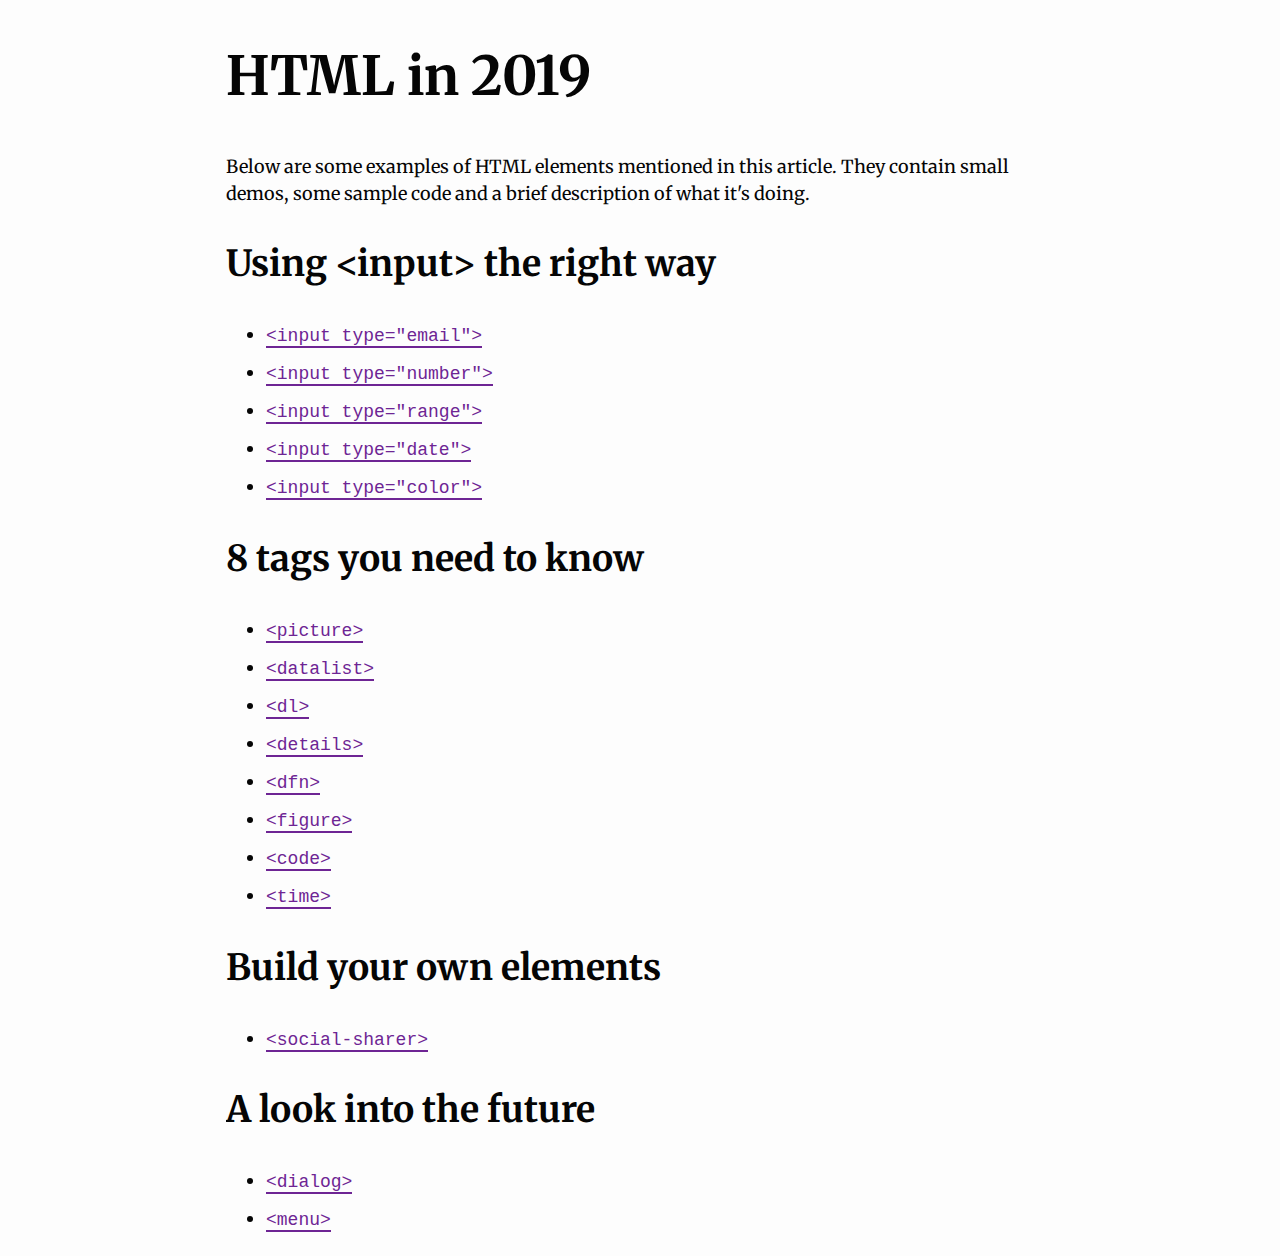
<file: index.html>
<!DOCTYPE html>
<html lang="en">
  <head>
    <meta charset="UTF-8" />
    <meta name="viewport" content="width=device-width, initial-scale=1.0" />
    <meta http-equiv="X-UA-Compatible" content="ie=edge" />
    <link rel="stylesheet" type="text/css" href="assets/normalize.css" />
    <link rel="stylesheet" type="text/css" href="assets/global.css" />
    <title>HTML in 2019</title>
  </head>
  <body>
    <main class="container">
      <h1>HTML in 2019</h1>
      <section>
        <p>
          Below are some examples of HTML elements mentioned in this article.
          They contain small demos, some sample code and a brief description of
          what it's doing.
        </p>
      </section>
      <section>
        <h2>Using &lt;input&gt; the right way</h2>
        <ul>
          <li>
            <a href="input/email/index.html">
              <code>&lt;input type="email"&gt;</code>
            </a>
          </li>
          <li>
            <a href="input/number/index.html">
              <code>&lt;input type="number"&gt;</code>
            </a>
          </li>
          <li>
            <a href="input/range/index.html">
              <code>&lt;input type="range"&gt;</code>
            </a>
          </li>
          <li>
            <a href="input/date/index.html">
              <code>&lt;input type="date"&gt;</code>
            </a>
          </li>
          <li>
            <a href="input/color/index.html">
              <code>&lt;input type="color"&gt;</code>
            </a>
          </li>
        </ul>
      </section>
      <section>
        <h2>8 tags you need to know</h2>
        <ul>
          <li>
            <a href="picture/index.html"><code>&lt;picture&gt;</code></a>
          </li>
          <li>
            <a href="datalist/index.html"><code>&lt;datalist&gt;</code></a>
          </li>
          <li>
            <a href="dl/index.html"><code>&lt;dl&gt;</code></a>
          </li>
          <li>
            <a href="details/index.html"><code>&lt;details&gt;</code></a>
          </li>
          <li>
            <a href="dfn/index.html"><code>&lt;dfn&gt;</code></a>
          </li>
          <li>
            <a href="figure/index.html"><code>&lt;figure&gt;</code></a>
          </li>
          <li>
            <a href="code/index.html"><code>&lt;code&gt;</code></a>
          </li>
          <li>
            <a href="time/index.html"><code>&lt;time&gt;</code></a>
          </li>
        </ul>
      </section>
      <section>
        <h2>Build your own elements</h2>
        <ul>
          <li>
            <a href="social-sharer/index.html"
              ><code>&lt;social-sharer&gt;</code></a
            >
          </li>
        </ul>
      </section>
      <section>
        <h2>A look into the future</h2>
        <ul>
          <li>
            <a href="dialog/index.html"><code>&lt;dialog&gt;</code></a>
          </li>
          <li>
            <a href="menu/index.html"><code>&lt;menu&gt;</code></a>
          </li>
        </ul>
      </section>
    </main>
  </body>
</html>
</file>
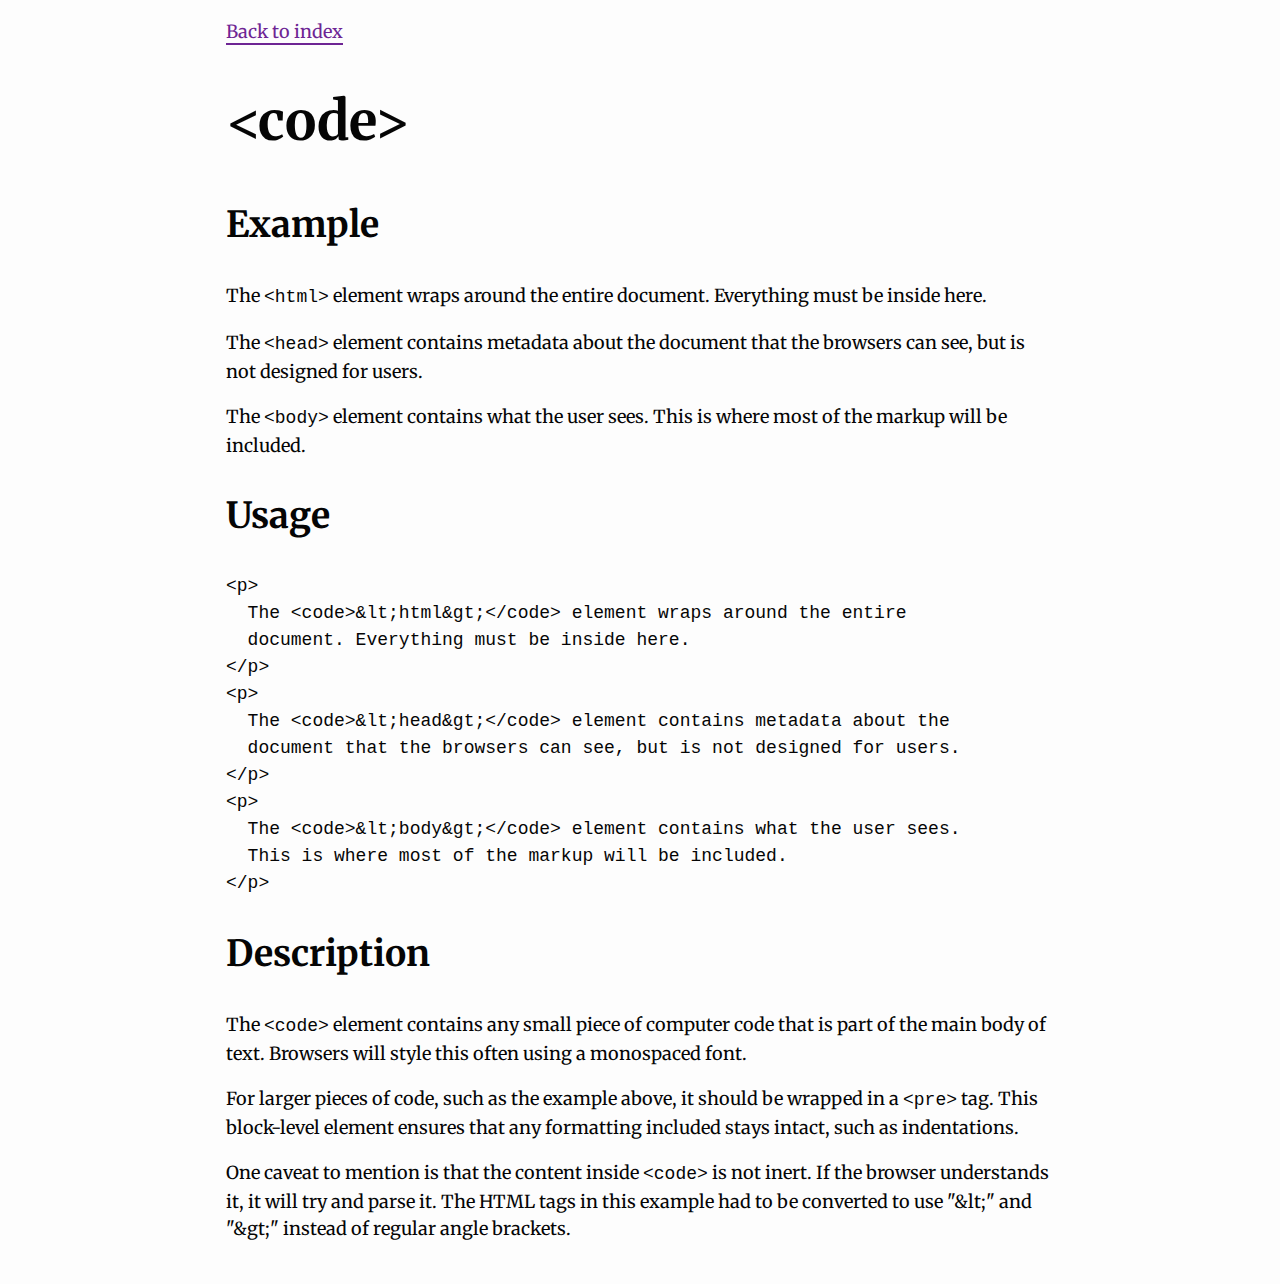
<file: code/index.html>
<!DOCTYPE html>
<html lang="en">
  <head>
    <meta charset="UTF-8" />
    <meta name="viewport" content="width=device-width, initial-scale=1.0" />
    <meta http-equiv="X-UA-Compatible" content="ie=edge" />
    <link rel="stylesheet" type="text/css" href="../assets/normalize.css" />
    <link rel="stylesheet" type="text/css" href="../assets/global.css" />
    <title>&lt;code&gt; - HTML in 2019</title>
  </head>
  <body>
    <nav>
      <div class="container">
        <a href="../index.html">Back to index</a>
      </div>
    </nav>
    <main class="container">
      <header>
        <h1>&lt;code&gt;</h1>
      </header>
      <section>
        <h2>Example</h2>
        <p>
          The <code>&lt;html&gt;</code> element wraps around the entire
          document. Everything must be inside here.
        </p>
        <p>
          The <code>&lt;head&gt;</code> element contains metadata about the
          document that the browsers can see, but is not designed for users.
        </p>
        <p>
          The <code>&lt;body&gt;</code> element contains what the user sees.
          This is where most of the markup will be included.
        </p>
      </section>
      <section>
        <h2>Usage</h2>
        <pre><code>&lt;p&gt;
  The &lt;code&gt;&amp;lt;html&amp;gt;&lt;/code&gt; element wraps around the entire
  document. Everything must be inside here.
&lt;/p&gt;
&lt;p&gt;
  The &lt;code&gt;&amp;lt;head&amp;gt;&lt;/code&gt; element contains metadata about the
  document that the browsers can see, but is not designed for users.
&lt;/p&gt;
&lt;p&gt;
  The &lt;code&gt;&amp;lt;body&amp;gt;&lt;/code&gt; element contains what the user sees.
  This is where most of the markup will be included.
&lt;/p&gt;</code></pre>
      </section>
      <section>
        <h2>Description</h2>
        <p>
          The <code>&lt;code&gt;</code> element contains any small piece of
          computer code that is part of the main body of text. Browsers will
          style this often using a monospaced font.
        </p>

        <p>
          For larger pieces of code, such as the example above, it should be
          wrapped in a <code>&lt;pre&gt;</code> tag. This block-level element
          ensures that any formatting included stays intact, such as
          indentations.
        </p>

        <p>
          One caveat to mention is that the content inside
          <code>&lt;code&gt;</code> is not inert. If the browser understands it,
          it will try and parse it. The HTML tags in this example had to be
          converted to use "&amp;lt;" and "&amp;gt;" instead of regular angle
          brackets.
        </p>
      </section>
    </main>
  </body>
</html>
</file>
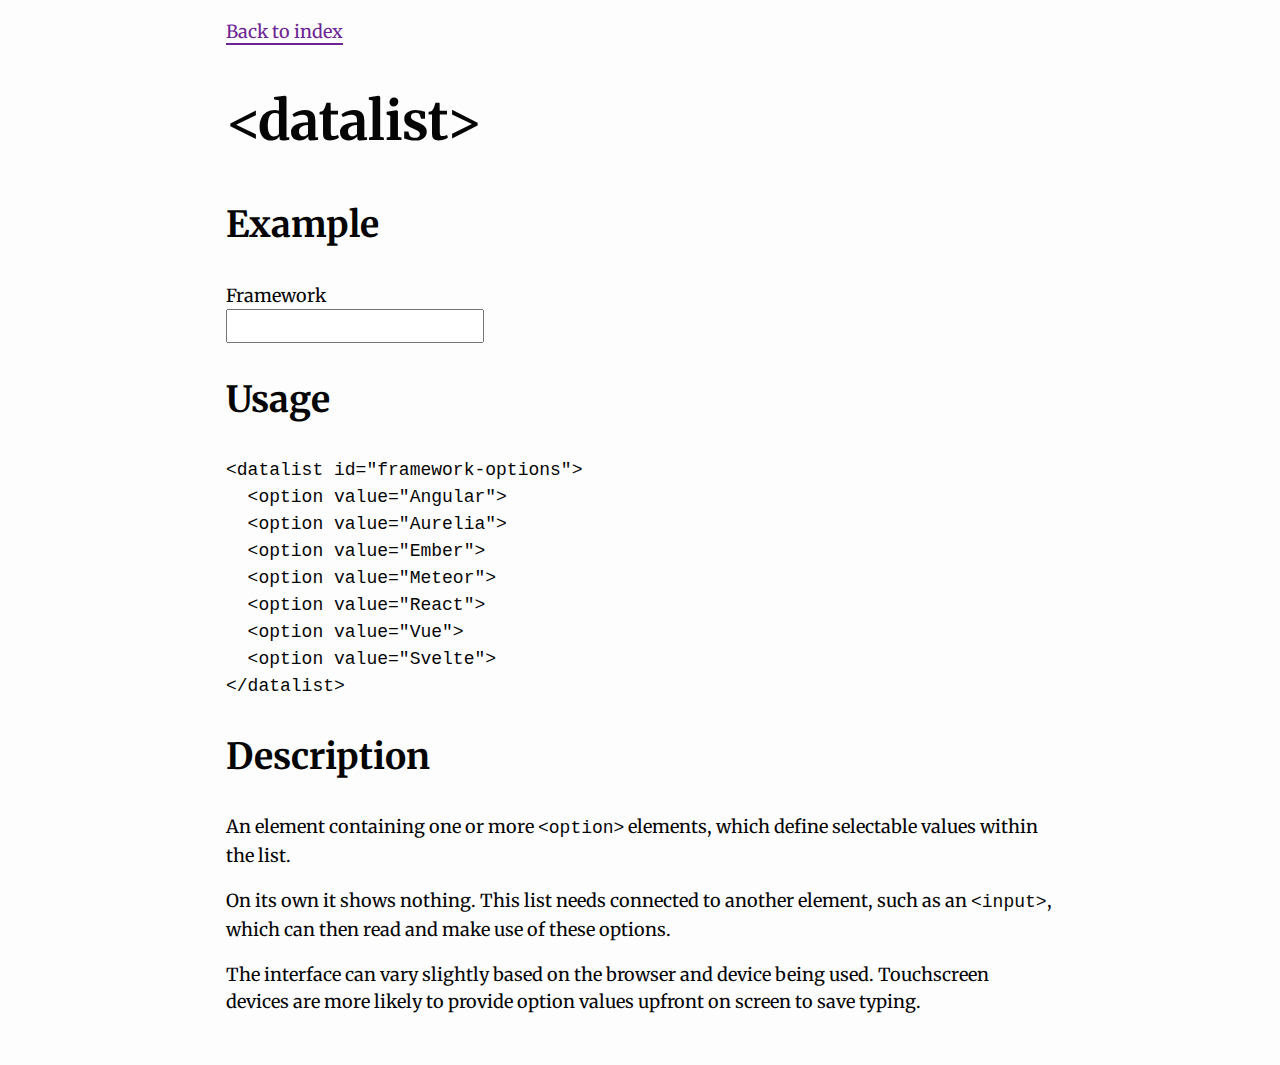
<file: datalist/index.html>
<!DOCTYPE html>
<html lang="en">
  <head>
    <meta charset="UTF-8" />
    <meta name="viewport" content="width=device-width, initial-scale=1.0" />
    <meta http-equiv="X-UA-Compatible" content="ie=edge" />
    <link rel="stylesheet" type="text/css" href="../assets/normalize.css" />
    <link rel="stylesheet" type="text/css" href="../assets/global.css" />
    <title>&lt;datalist&gt; - HTML in 2019</title>
  </head>
  <body>
    <nav>
      <div class="container">
        <a href="../index.html">Back to index</a>
      </div>
    </nav>
    <main class="container">
      <header>
        <h1>&lt;datalist&gt;</h1>
      </header>
      <section>
        <h2>Example</h2>
        <label for="framework">Framework</label>
        <input type="text" id="framework" list="framework-options" />

        <datalist id="framework-options">
          <option value="Angular"> </option>
          <option value="Aurelia"> </option>
          <option value="Ember"> </option>
          <option value="Meteor"> </option>
          <option value="React"> </option>
          <option value="Vue"> </option>
          <option value="Svelte"> </option>
        </datalist>
      </section>
      <section>
        <h2>Usage</h2>
        <pre><code>&lt;datalist id=&quot;framework-options&quot;&gt;
  &lt;option value=&quot;Angular&quot;&gt;
  &lt;option value=&quot;Aurelia&quot;&gt;
  &lt;option value=&quot;Ember&quot;&gt;
  &lt;option value=&quot;Meteor&quot;&gt;
  &lt;option value=&quot;React&quot;&gt;
  &lt;option value=&quot;Vue&quot;&gt;
  &lt;option value=&quot;Svelte&quot;&gt;
&lt;/datalist&gt;</code></pre>
      </section>
      <section>
        <h2>Description</h2>
        <p>
          An element containing one or more
          <code>&lt;option&gt;</code> elements, which define selectable values
          within the list.
        </p>

        <p>
          On its own it shows nothing. This list needs connected to another
          element, such as an <code>&lt;input&gt;</code>, which can then read
          and make use of these options.
        </p>

        <p>
          The interface can vary slightly based on the browser and device being
          used. Touchscreen devices are more likely to provide option values
          upfront on screen to save typing.
        </p>
      </section>
    </main>
  </body>
</html>
</file>
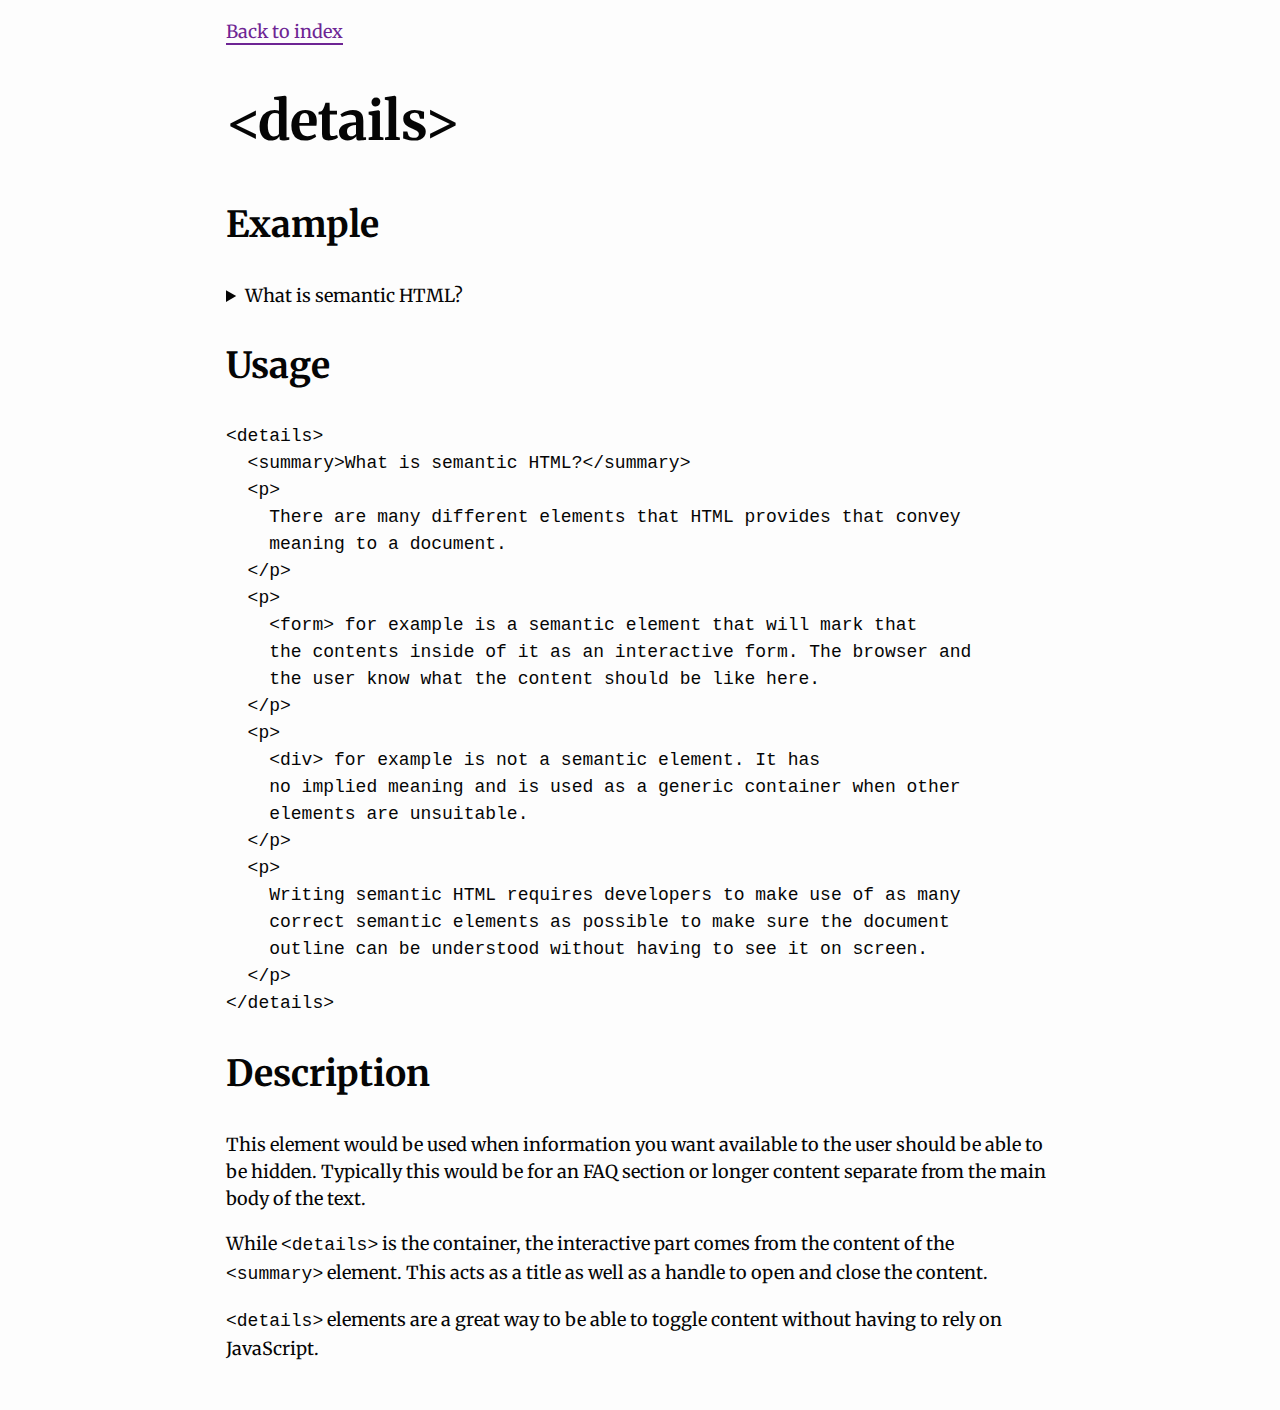
<file: details/index.html>
<!DOCTYPE html>
<html lang="en">
  <head>
    <meta charset="UTF-8" />
    <meta name="viewport" content="width=device-width, initial-scale=1.0" />
    <meta http-equiv="X-UA-Compatible" content="ie=edge" />
    <link rel="stylesheet" type="text/css" href="../assets/normalize.css" />
    <link rel="stylesheet" type="text/css" href="../assets/global.css" />
    <title>&lt;details&gt; - HTML in 2019</title>
  </head>
  <body>
    <nav>
      <div class="container">
        <a href="../index.html">Back to index</a>
      </div>
    </nav>
    <main class="container">
      <header>
        <h1>&lt;details&gt;</h1>
      </header>
      <section>
        <h2>Example</h2>
        <details>
          <summary>What is semantic HTML?</summary>
          <p>
            There are many different elements that HTML provides that convey
            meaning to a document.
          </p>
          <p>
            &lt;form&gt; for example is a semantic element that will mark that
            the contents inside of it as an interactive form. The browser and
            the user know what the content should be like here.
          </p>
          <p>
            &lt;div&gt; for example is <em>not</em> a semantic element. It has
            no implied meaning and is used as a generic container when other
            elements are unsuitable.
          </p>
          <p>
            Writing semantic HTML requires developers to make use of as many
            correct semantic elements as possible to make sure the document
            outline can be understood without having to see it on screen.
          </p>
        </details>
      </section>
      <section>
        <h2>Usage</h2>
        <pre><code>&lt;details&gt;
  &lt;summary&gt;What is semantic HTML?&lt;/summary&gt;
  &lt;p&gt;
    There are many different elements that HTML provides that convey
    meaning to a document.
  &lt;/p&gt;
  &lt;p&gt;
    &lt;form&gt; for example is a semantic element that will mark that
    the contents inside of it as an interactive form. The browser and
    the user know what the content should be like here.
  &lt;/p&gt;
  &lt;p&gt;
    &lt;div&gt; for example is not a semantic element. It has
    no implied meaning and is used as a generic container when other
    elements are unsuitable.
  &lt;/p&gt;
  &lt;p&gt;
    Writing semantic HTML requires developers to make use of as many
    correct semantic elements as possible to make sure the document
    outline can be understood without having to see it on screen.
  &lt;/p&gt;
&lt;/details&gt;</code></pre>
      </section>
      <section>
        <h2>Description</h2>
        <p>
          This element would be used when information you want available to the
          user should be able to be hidden. Typically this would be for an FAQ
          section or longer content separate from the main body of the text.
        </p>

        <p>
          While <code>&lt;details&gt;</code> is the container, the interactive
          part comes from the content of the
          <code>&lt;summary&gt;</code> element. This acts as a title as well as
          a handle to open and close the content.
        </p>

        <p>
          <code>&lt;details&gt;</code> elements are a great way to be able to
          toggle content without having to rely on JavaScript.
        </p>
      </section>
    </main>
  </body>
</html>
</file>
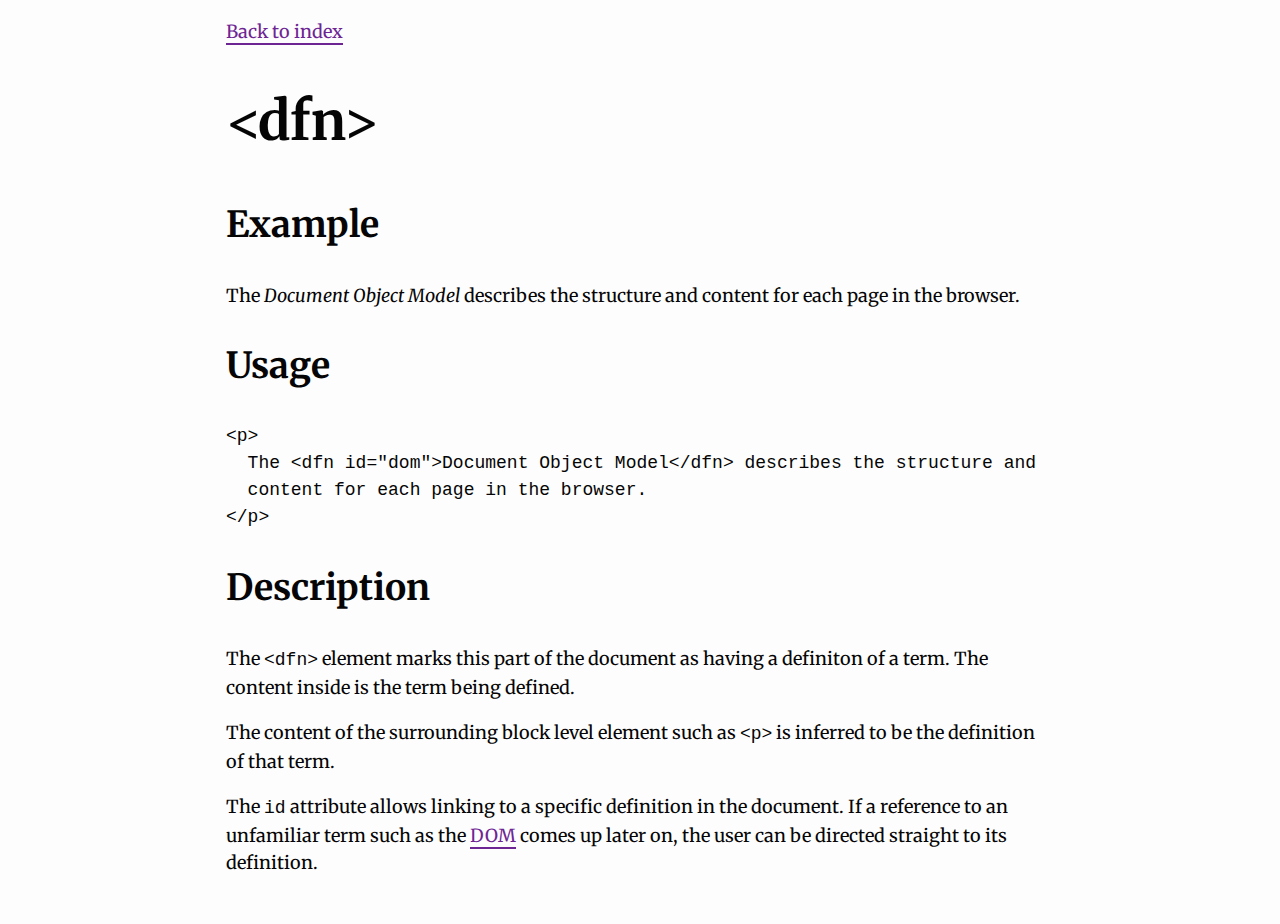
<file: dfn/index.html>
<!DOCTYPE html>
<html lang="en">
  <head>
    <meta charset="UTF-8" />
    <meta name="viewport" content="width=device-width, initial-scale=1.0" />
    <meta http-equiv="X-UA-Compatible" content="ie=edge" />
    <link rel="stylesheet" type="text/css" href="../assets/normalize.css" />
    <link rel="stylesheet" type="text/css" href="../assets/global.css" />
    <title>&lt;dfn&gt; - HTML in 2019</title>
  </head>
  <body>
    <nav>
      <div class="container">
        <a href="../index.html">Back to index</a>
      </div>
    </nav>
    <main class="container">
      <header>
        <h1>&lt;dfn&gt;</h1>
      </header>
      <section>
        <h2>Example</h2>
        <p>
          The <dfn id="dom">Document Object Model</dfn> describes the structure
          and content for each page in the browser.
        </p>
      </section>

      <section>
        <h2>Usage</h2>
        <pre><code>&lt;p&gt;
  The &lt;dfn id="dom"&gt;Document Object Model&lt;/dfn&gt; describes the structure and
  content for each page in the browser.
&lt;/p&gt;</code></pre>
      </section>
      <section>
        <h2>Description</h2>
        <p>
          The <code>&lt;dfn&gt;</code> element marks this part of the document
          as having a definiton of a term. The content inside is the term being
          defined.
        </p>

        <p>
          The content of the surrounding block level element such as
          <code>&lt;p&gt;</code> is inferred to be the definition of that term.
        </p>

        <p>
          The <code>id</code> attribute allows linking to a specific definition
          in the document. If a reference to an unfamiliar term such as the
          <a href="#dom">DOM</a> comes up later on, the user can be directed
          straight to its definition.
        </p>
      </section>
    </main>
  </body>
</html>
</file>
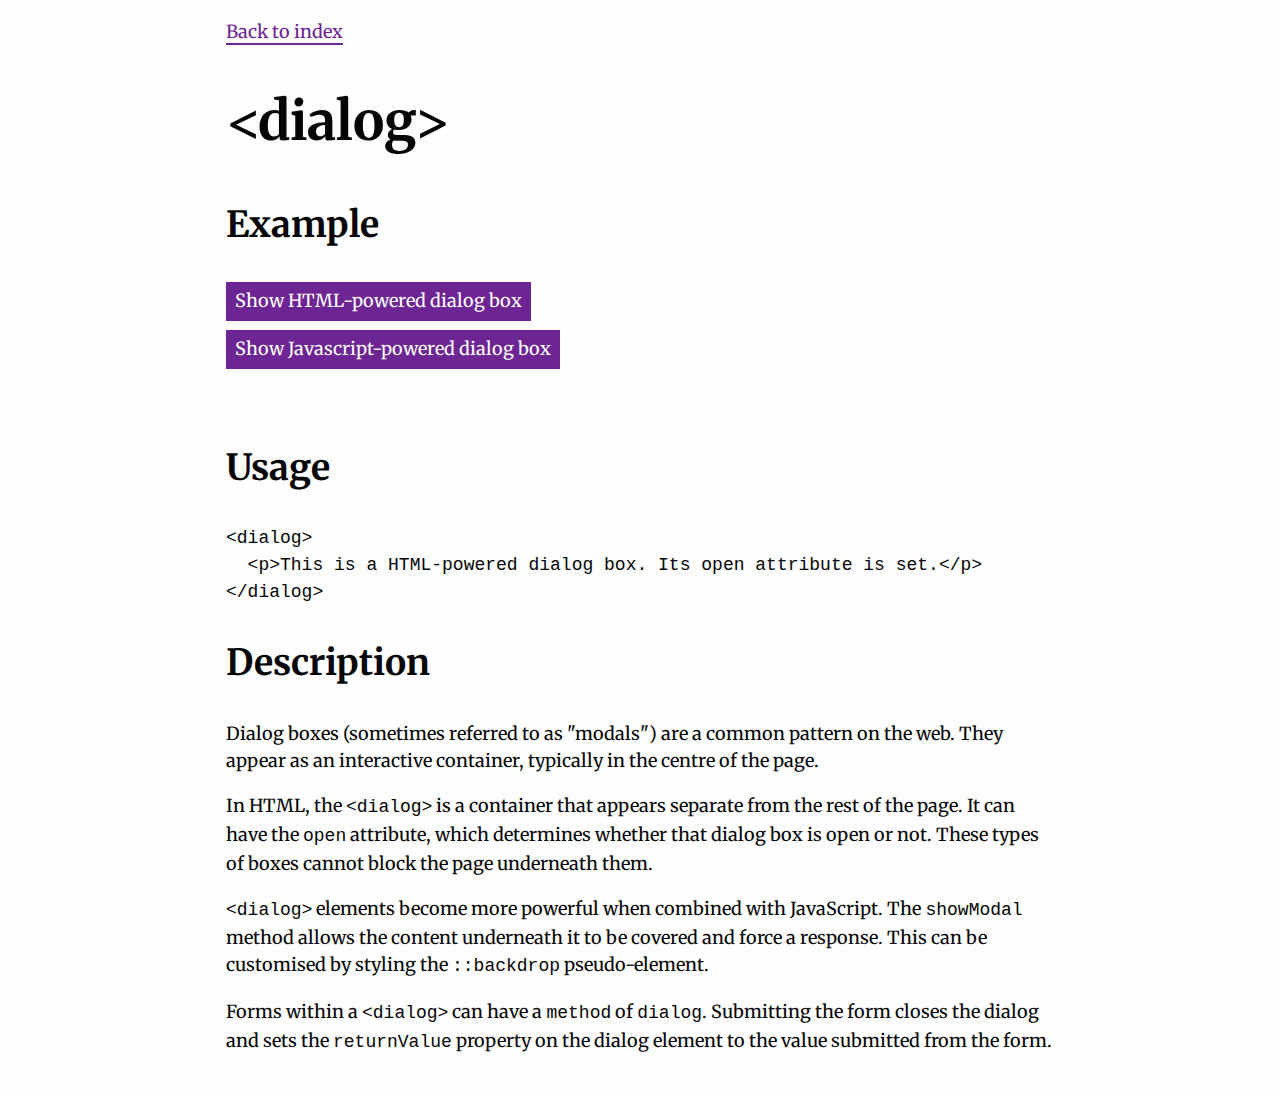
<file: dialog/index.html>
<!DOCTYPE html>
<html lang="en">
  <head>
    <meta charset="UTF-8" />
    <meta name="viewport" content="width=device-width, initial-scale=1.0" />
    <meta http-equiv="X-UA-Compatible" content="ie=edge" />
    <link rel="stylesheet" type="text/css" href="../assets/normalize.css" />
    <link rel="stylesheet" type="text/css" href="../assets/global.css" />
    <link rel="stylesheet" type="text/css" href="style.css" />
    <script defer src="dialog.js"></script>
    <title>&lt;dialog&gt; - HTML in 2019</title>
  </head>
  <body>
    <nav>
      <div class="container">
        <a href="../index.html">Back to index</a>
      </div>
    </nav>
    <main class="container">
      <header>
        <h1>&lt;dialog&gt;</h1>
      </header>
      <section>
        <h2>Example</h2>
        <dialog id="html-powered">
          <p>
            This is a HTML-powered dialog box. Its <code>open</code> attribute
            is set.
          </p>
        </dialog>

        <dialog id="js-powered">
          <form method="dialog">
            Do you accept the terms and conditions?
            <div class="options">
              <input type="submit" value="Yes" />
              <input type="submit" value="No" />
            </div>
          </form>
        </dialog>

        <button class="show-dialog html">Show HTML-powered dialog box</button>
        <button class="show-dialog js">
          Show Javascript-powered dialog box
        </button>

        <span id="dialog-output"></span>
      </section>
      <section>
        <h2>Usage</h2>
        <pre><code>&lt;dialog&gt;
  &lt;p&gt;This is a HTML-powered dialog box. Its open attribute is set.&lt;/p&gt;
&lt;/dialog&gt;</code></pre>
      </section>
      <section>
        <h2>Description</h2>
        <p>
          Dialog boxes (sometimes referred to as "modals") are a common pattern
          on the web. They appear as an interactive container, typically in the
          centre of the page.
        </p>

        <p>
          In HTML, the <code>&lt;dialog&gt;</code> is a container that appears
          separate from the rest of the page. It can have the
          <code>open</code> attribute, which determines whether that dialog box
          is open or not. These types of boxes cannot block the page underneath
          them.
        </p>

        <p>
          <code>&lt;dialog&gt;</code> elements become more powerful when
          combined with JavaScript. The <code>showModal</code> method allows the
          content underneath it to be covered and force a response. This can be
          customised by styling the <code>::backdrop</code> pseudo-element.
        </p>

        <p>
          Forms within a <code>&lt;dialog&gt;</code> can have a
          <code>method</code> of <code>dialog</code>. Submitting the form closes
          the dialog and sets the <code>returnValue</code> property on the
          dialog element to the value submitted from the form.
        </p>
      </section>
    </main>
  </body>
</html>
</file>
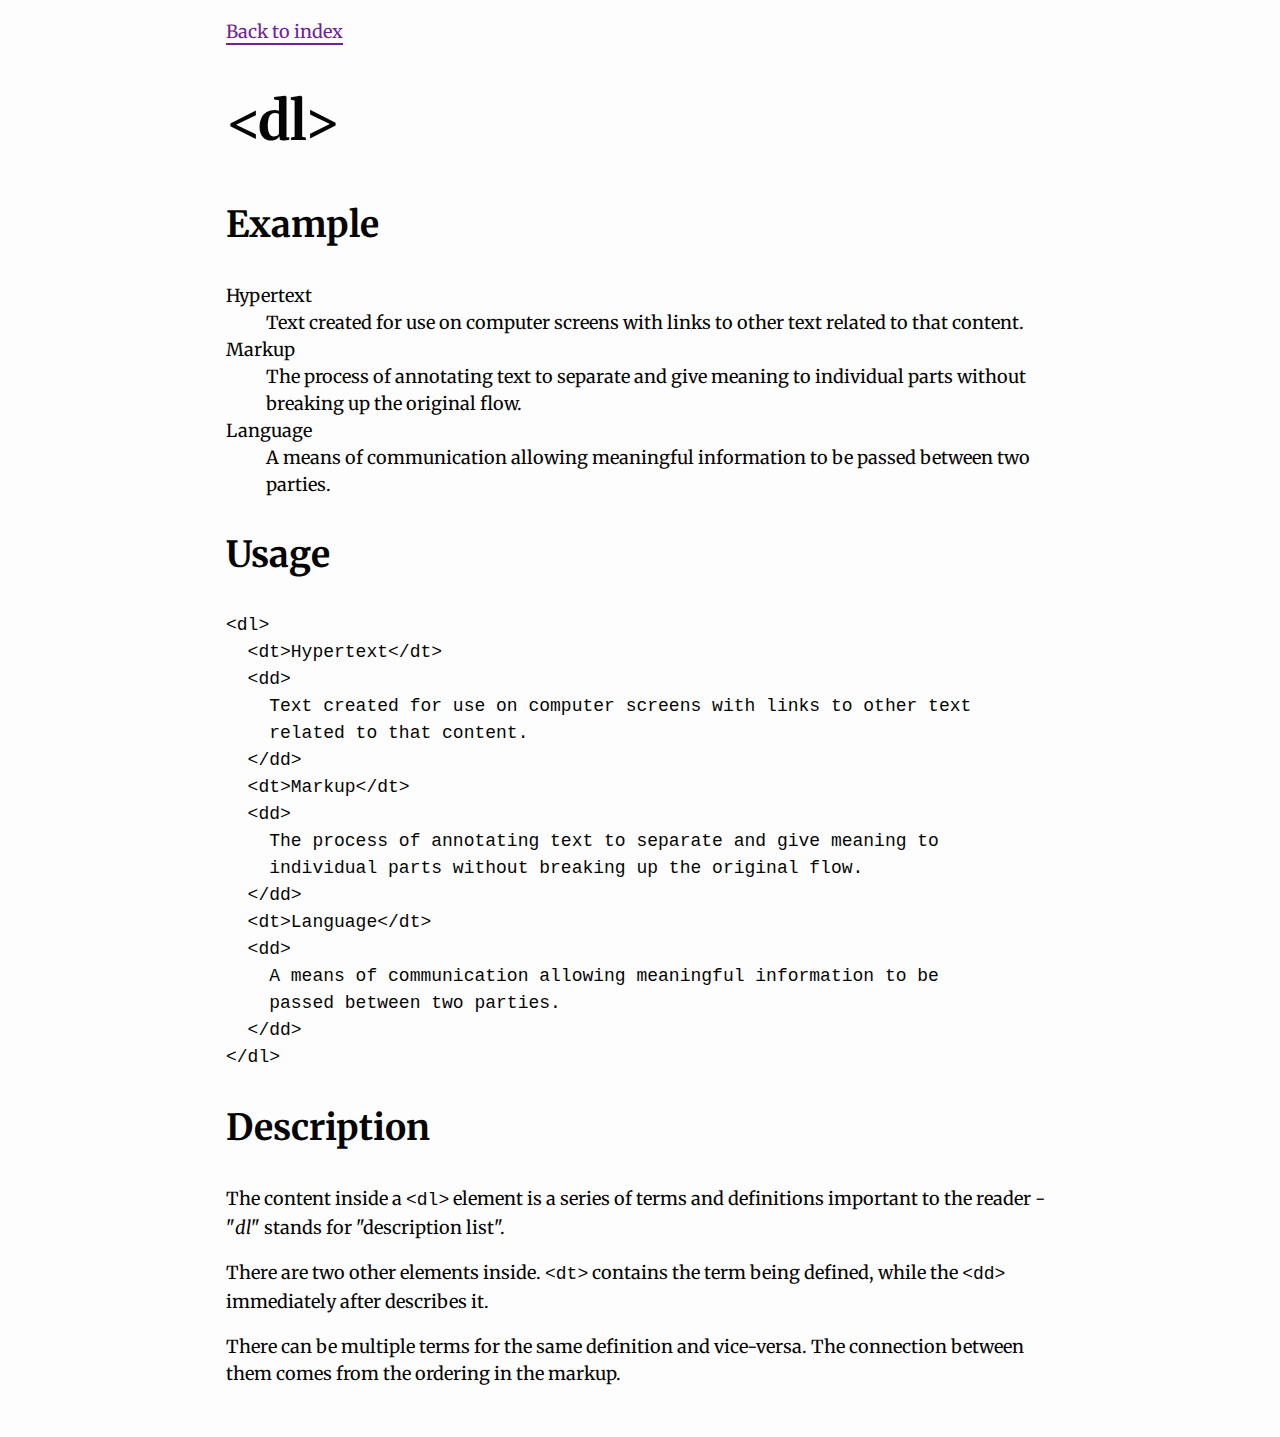
<file: dl/index.html>
<!DOCTYPE html>
<html lang="en">
  <head>
    <meta charset="UTF-8" />
    <meta name="viewport" content="width=device-width, initial-scale=1.0" />
    <meta http-equiv="X-UA-Compatible" content="ie=edge" />
    <link rel="stylesheet" type="text/css" href="../assets/normalize.css" />
    <link rel="stylesheet" type="text/css" href="../assets/global.css" />
    <title>&lt;dl&gt; - HTML in 2019</title>
  </head>
  <body>
    <nav>
      <div class="container">
        <a href="../index.html">Back to index</a>
      </div>
    </nav>
    <main class="container">
      <header>
        <h1>&lt;dl&gt;</h1>
      </header>
      <section>
        <h2>Example</h2>
        <dl>
          <dt>Hypertext</dt>
          <dd>
            Text created for use on computer screens with links to other text
            related to that content.
          </dd>
          <dt>Markup</dt>
          <dd>
            The process of annotating text to separate and give meaning to
            individual parts without breaking up the original flow.
          </dd>
          <dt>Language</dt>
          <dd>
            A means of communication allowing meaningful information to be
            passed between two parties.
          </dd>
        </dl>
      </section>
      <section>
        <h2>Usage</h2>
        <pre><code>&lt;dl&gt;
  &lt;dt&gt;Hypertext&lt;/dt&gt;
  &lt;dd&gt;
    Text created for use on computer screens with links to other text
    related to that content.
  &lt;/dd&gt;
  &lt;dt&gt;Markup&lt;/dt&gt;
  &lt;dd&gt;
    The process of annotating text to separate and give meaning to
    individual parts without breaking up the original flow.
  &lt;/dd&gt;
  &lt;dt&gt;Language&lt;/dt&gt;
  &lt;dd&gt;
    A means of communication allowing meaningful information to be
    passed between two parties.
  &lt;/dd&gt;
&lt;/dl&gt;</code></pre>
      </section>
      <section>
        <h2>Description</h2>
        <p>
          The content inside a <code>&lt;dl&gt;</code> element is a series of
          terms and definitions important to the reader - "<dfn>dl</dfn>" stands
          for "description list".
        </p>

        <p>
          There are two other elements inside. <code>&lt;dt&gt;</code> contains
          the term being defined, while the <code>&lt;dd&gt;</code> immediately
          after describes it.
        </p>

        <p>
          There can be multiple terms for the same definition and vice-versa.
          The connection between them comes from the ordering in the markup.
        </p>
      </section>
    </main>
  </body>
</html>
</file>
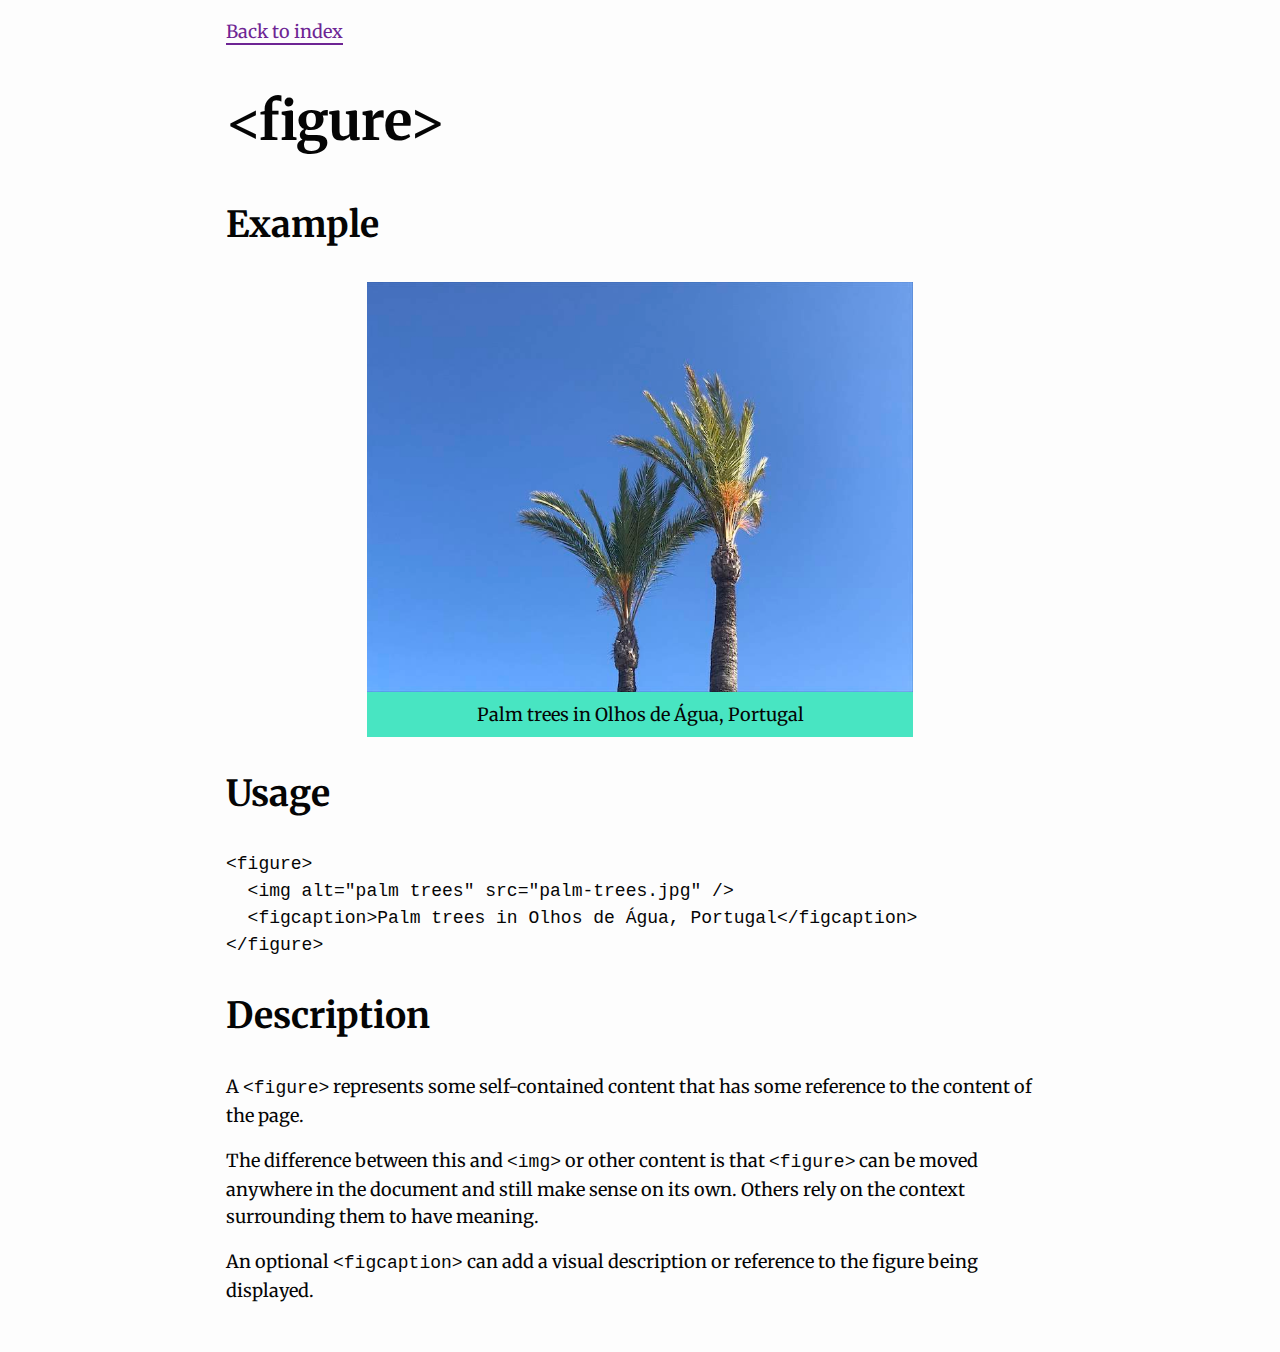
<file: figure/index.html>
<!DOCTYPE html>
<html lang="en">
  <head>
    <meta charset="UTF-8" />
    <meta name="viewport" content="width=device-width, initial-scale=1.0" />
    <meta http-equiv="X-UA-Compatible" content="ie=edge" />
    <link rel="stylesheet" type="text/css" href="../assets/normalize.css" />
    <link rel="stylesheet" type="text/css" href="../assets/global.css" />
    <link rel="stylesheet" type="text/css" href="style.css" />
    <title>&lt;figure&gt; - HTML in 2019</title>
  </head>
  <body>
    <nav>
      <div class="container">
        <a href="../index.html">Back to index</a>
      </div>
    </nav>
    <main class="container">
      <header>
        <h1>&lt;figure&gt;</h1>
      </header>
      <section>
        <h2>Example</h2>
        <figure>
          <img alt="palm trees" src="palm-trees.jpg" />
          <figcaption>Palm trees in Olhos de Água, Portugal</figcaption>
        </figure>
      </section>
      <section>
        <h2>Usage</h2>
        <pre><code>&lt;figure&gt;
  &lt;img alt=&quot;palm trees&quot; src=&quot;palm-trees.jpg&quot; /&gt;
  &lt;figcaption&gt;Palm trees in Olhos de &Aacute;gua, Portugal&lt;/figcaption&gt;
&lt;/figure&gt;</code></pre>
      </section>
      <section>
        <h2>Description</h2>
        <p>
          A <code>&lt;figure&gt;</code> represents some self-contained content
          that has some reference to the content of the page.
        </p>

        <p>
          The difference between this and <code>&lt;img&gt;</code> or other
          content is that <code>&lt;figure&gt;</code> can be moved anywhere in
          the document and still make sense on its own. Others rely on the
          context surrounding them to have meaning.
        </p>

        <p>
          An optional <code>&lt;figcaption&gt;</code> can add a visual
          description or reference to the figure being displayed.
        </p>
      </section>
    </main>
  </body>
</html>
</file>
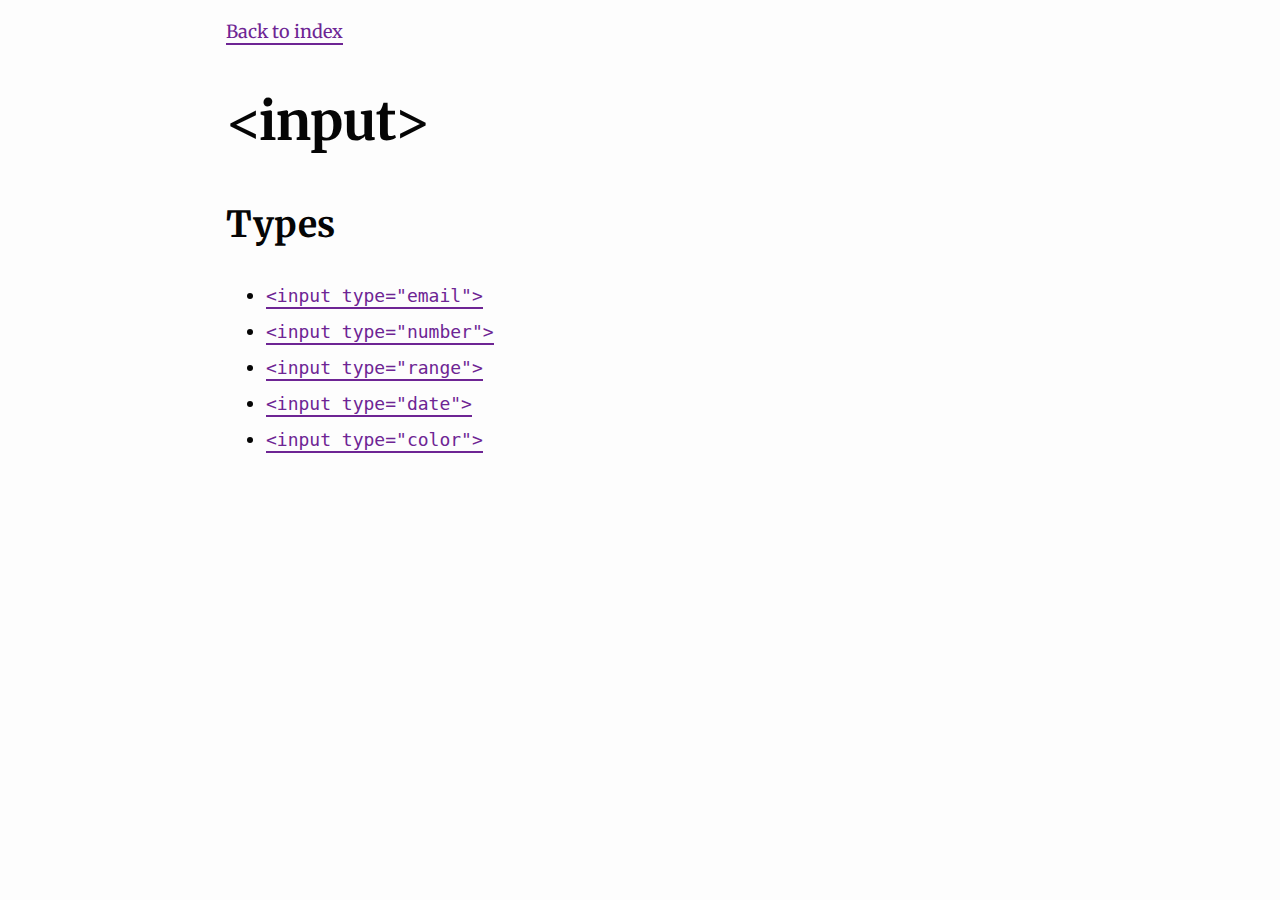
<file: input/index.html>
<!DOCTYPE html>
<html lang="en">
  <head>
    <meta charset="UTF-8" />
    <meta name="viewport" content="width=device-width, initial-scale=1.0" />
    <meta http-equiv="X-UA-Compatible" content="ie=edge" />
    <link rel="stylesheet" type="text/css" href="../assets/normalize.css" />
    <link rel="stylesheet" type="text/css" href="../assets/global.css" />
    <title>&lt;input&gt; - HTML in 2019</title>
  </head>
  <body>
    <nav>
      <div class="container">
        <a href="../index.html">Back to index</a>
      </div>
    </nav>
    <main class="container">
      <header>
        <h1>&lt;input&gt;</h1>
      </header>
      <section>
        <h2>Types</h2>
        <ul>
          <li>
            <a href="email/index.html">
              <code>&lt;input type="email"&gt;</code>
            </a>
          </li>
          <li>
            <a href="number/index.html">
              <code>&lt;input type="number"&gt;</code>
            </a>
          </li>
          <li>
            <a href="range/index.html">
              <code>&lt;input type="range"&gt;</code>
            </a>
          </li>
          <li>
            <a href="date/index.html">
              <code>&lt;input type="date"&gt;</code>
            </a>
          </li>
          <li>
            <a href="color/index.html">
              <code>&lt;input type="color"&gt;</code>
            </a>
          </li>
        </ul>
      </section>
    </main>
  </body>
</html>
</file>
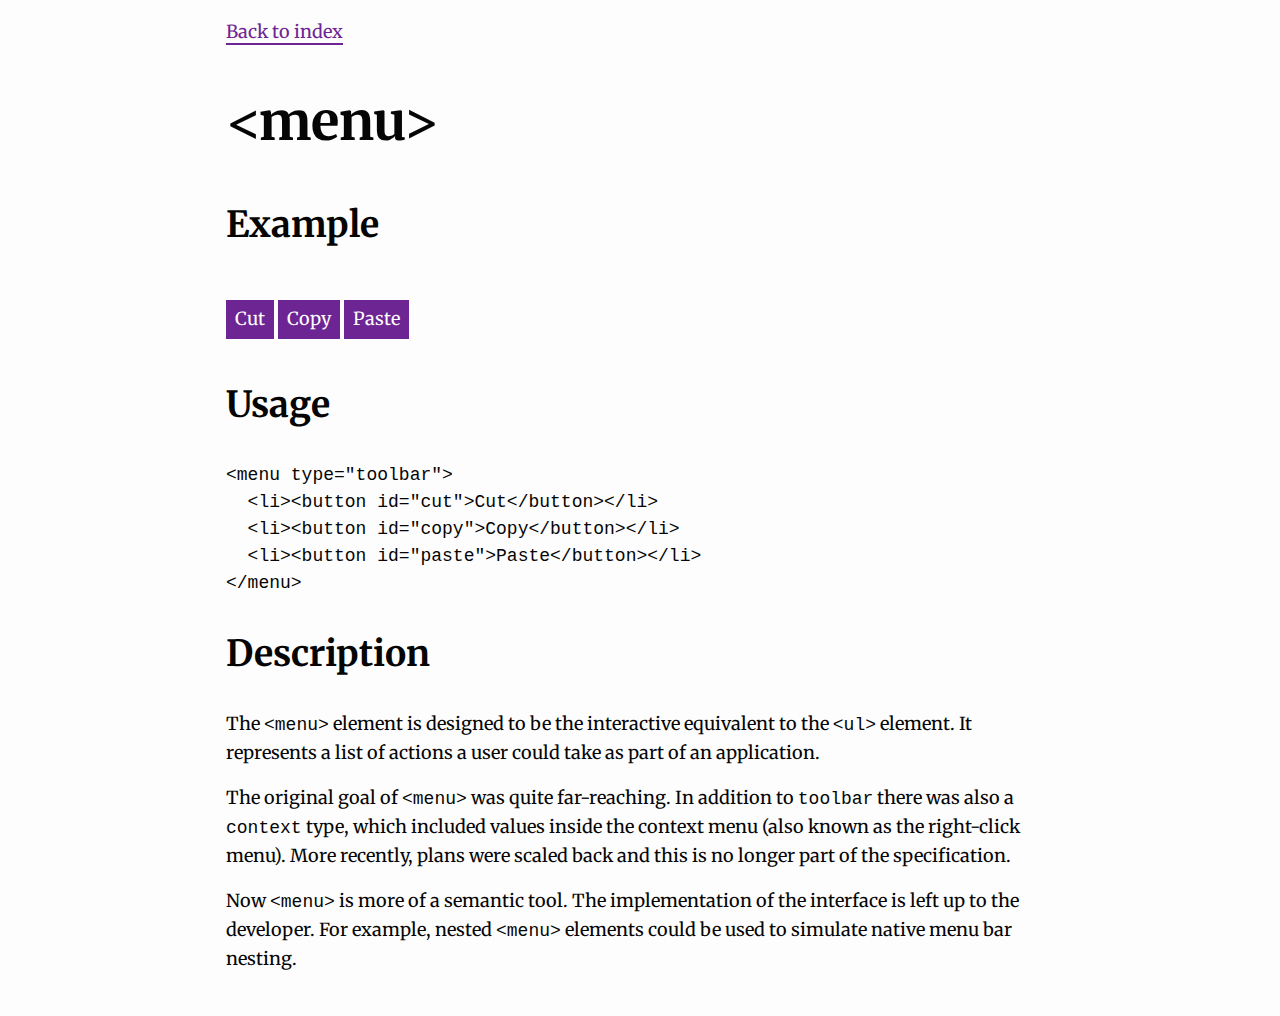
<file: menu/index.html>
<!DOCTYPE html>
<html lang="en">
  <head>
    <meta charset="UTF-8" />
    <meta name="viewport" content="width=device-width, initial-scale=1.0" />
    <meta http-equiv="X-UA-Compatible" content="ie=edge" />
    <link rel="stylesheet" type="text/css" href="../assets/normalize.css" />
    <link rel="stylesheet" type="text/css" href="../assets/global.css" />
    <link rel="stylesheet" type="text/css" href="style.css" />
    <title>&lt;menu&gt; - HTML in 2019</title>
  </head>
  <body>
    <nav>
      <div class="container">
        <a href="../index.html">Back to index</a>
      </div>
    </nav>
    <main class="container">
      <header>
        <h1>&lt;menu&gt;</h1>
      </header>
      <section>
        <h2>Example</h2>
        <menu type="toolbar">
          <li><button id="cut">Cut</button></li>
          <li><button id="copy">Copy</button></li>
          <li><button id="paste">Paste</button></li>
        </menu>
      </section>
      <section>
        <h2>Usage</h2>
        <pre><code>&lt;menu type="toolbar"&gt;
  &lt;li&gt;&lt;button id=&quot;cut&quot;&gt;Cut&lt;/button&gt;&lt;/li&gt;
  &lt;li&gt;&lt;button id=&quot;copy&quot;&gt;Copy&lt;/button&gt;&lt;/li&gt;
  &lt;li&gt;&lt;button id=&quot;paste&quot;&gt;Paste&lt;/button&gt;&lt;/li&gt;
&lt;/menu&gt;</code></pre>
      </section>
      <section>
        <h2>Description</h2>
        <p>
          The <code>&lt;menu&gt;</code> element is designed to be the
          interactive equivalent to the <code>&lt;ul&gt;</code> element. It
          represents a list of actions a user could take as part of an
          application.
        </p>

        <p>
          The original goal of <code>&lt;menu&gt;</code> was quite far-reaching.
          In addition to <code>toolbar</code> there was also a
          <code>context</code> type, which included values inside the context
          menu (also known as the right-click menu). More recently, plans were
          scaled back and this is no longer part of the specification.
        </p>

        <p>
          Now <code>&lt;menu&gt;</code> is more of a semantic tool. The
          implementation of the interface is left up to the developer. For
          example, nested <code>&lt;menu&gt;</code> elements could be used to
          simulate native menu bar nesting.
        </p>
      </section>
    </main>
  </body>
</html>
</file>
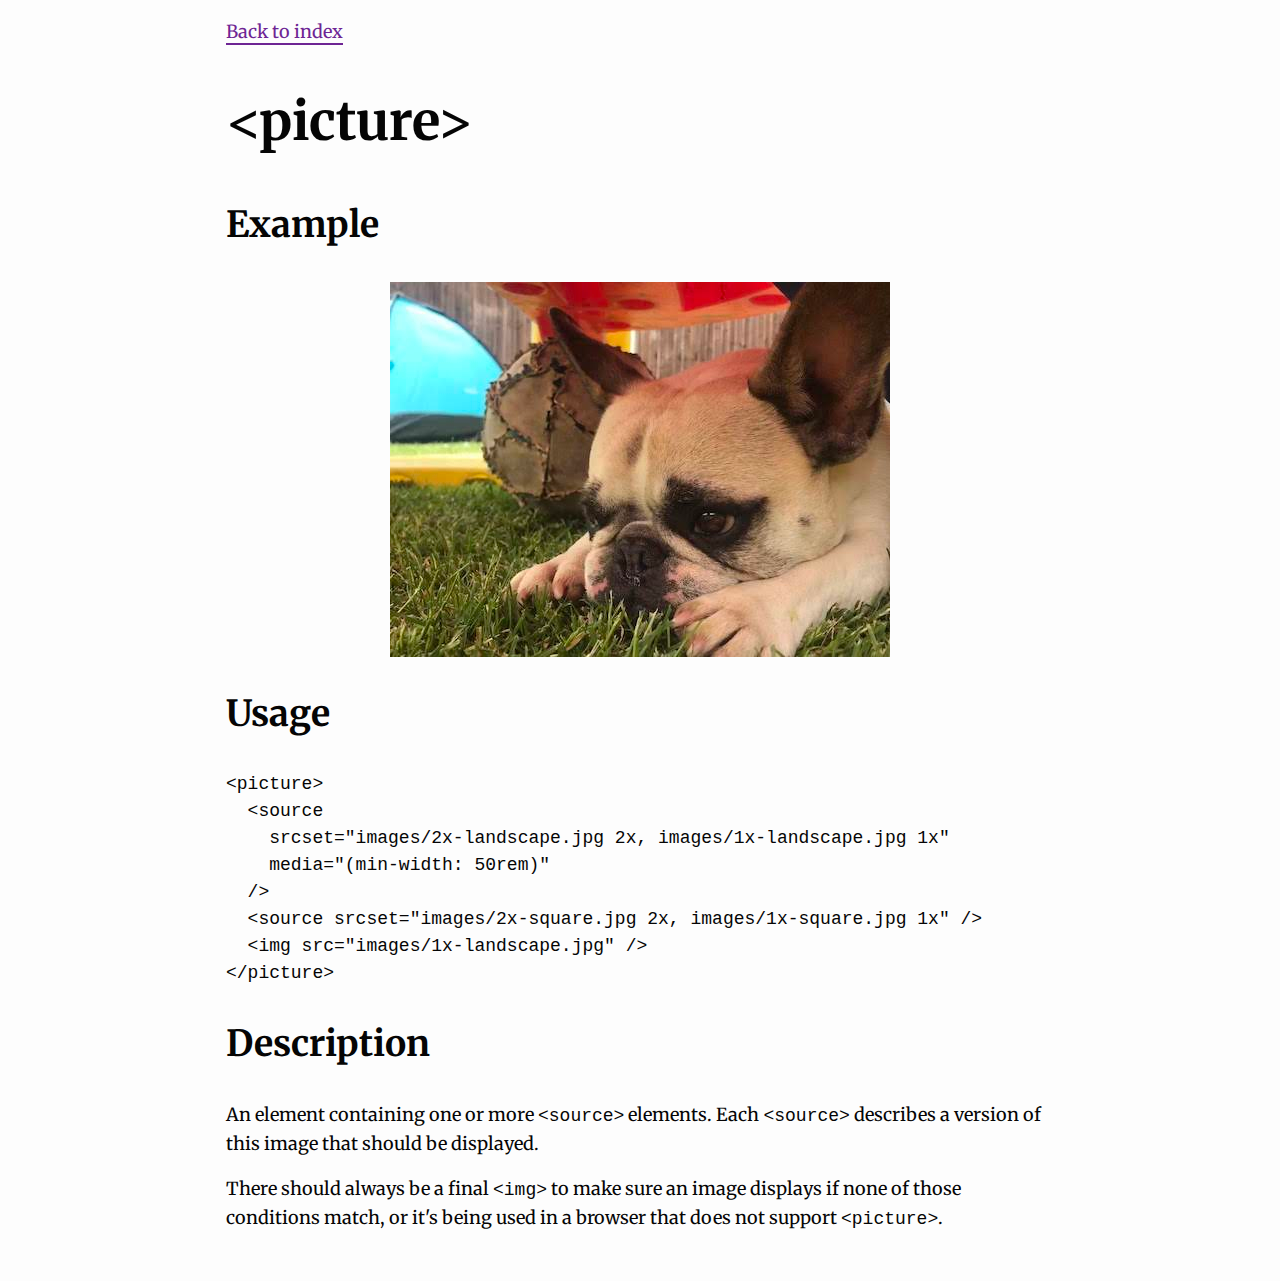
<file: picture/index.html>
<!DOCTYPE html>
<html lang="en">
  <head>
    <meta charset="UTF-8" />
    <meta name="viewport" content="width=device-width, initial-scale=1.0" />
    <meta http-equiv="X-UA-Compatible" content="ie=edge" />
    <link rel="stylesheet" type="text/css" href="../assets/normalize.css" />
    <link rel="stylesheet" type="text/css" href="../assets/global.css" />
    <link rel="stylesheet" type="text/css" href="style.css" />
    <title>&lt;picture&gt; - HTML in 2019</title>
  </head>
  <body>
    <nav>
      <div class="container">
        <a href="../index.html">Back to index</a>
      </div>
    </nav>
    <main class="container">
      <header>
        <h1>&lt;picture&gt;</h1>
      </header>
      <section>
        <h2>Example</h2>
        <picture>
          <source
            srcset="images/2x-landscape.jpg 2x, images/1x-landscape.jpg 1x"
            media="(min-width: 50rem)"
          />
          <source srcset="images/2x-square.jpg 2x, images/1x-square.jpg 1x" />
          <img src="images/1x-landscape.jpg" />
        </picture>
      </section>
      <section>
        <h2>Usage</h2>
        <pre><code>&lt;picture&gt;
  &lt;source
    srcset=&quot;images/2x-landscape.jpg 2x, images/1x-landscape.jpg 1x&quot;
    media=&quot;(min-width: 50rem)&quot;
  /&gt;
  &lt;source srcset=&quot;images/2x-square.jpg 2x, images/1x-square.jpg 1x&quot; /&gt;
  &lt;img src=&quot;images/1x-landscape.jpg&quot; /&gt;
&lt;/picture&gt;</code></pre>
      </section>
      <section>
        <h2>Description</h2>
        <p>
          An element containing one or more
          <code>&lt;source&gt;</code> elements. Each
          <code>&lt;source&gt;</code> describes a version of this image that
          should be displayed.
        </p>

        <p>
          There should always be a final <code>&lt;img&gt;</code> to make sure
          an image displays if none of those conditions match, or it's being
          used in a browser that does not support <code>&lt;picture&gt;</code>.
        </p>
      </section>
    </main>
  </body>
</html>
</file>
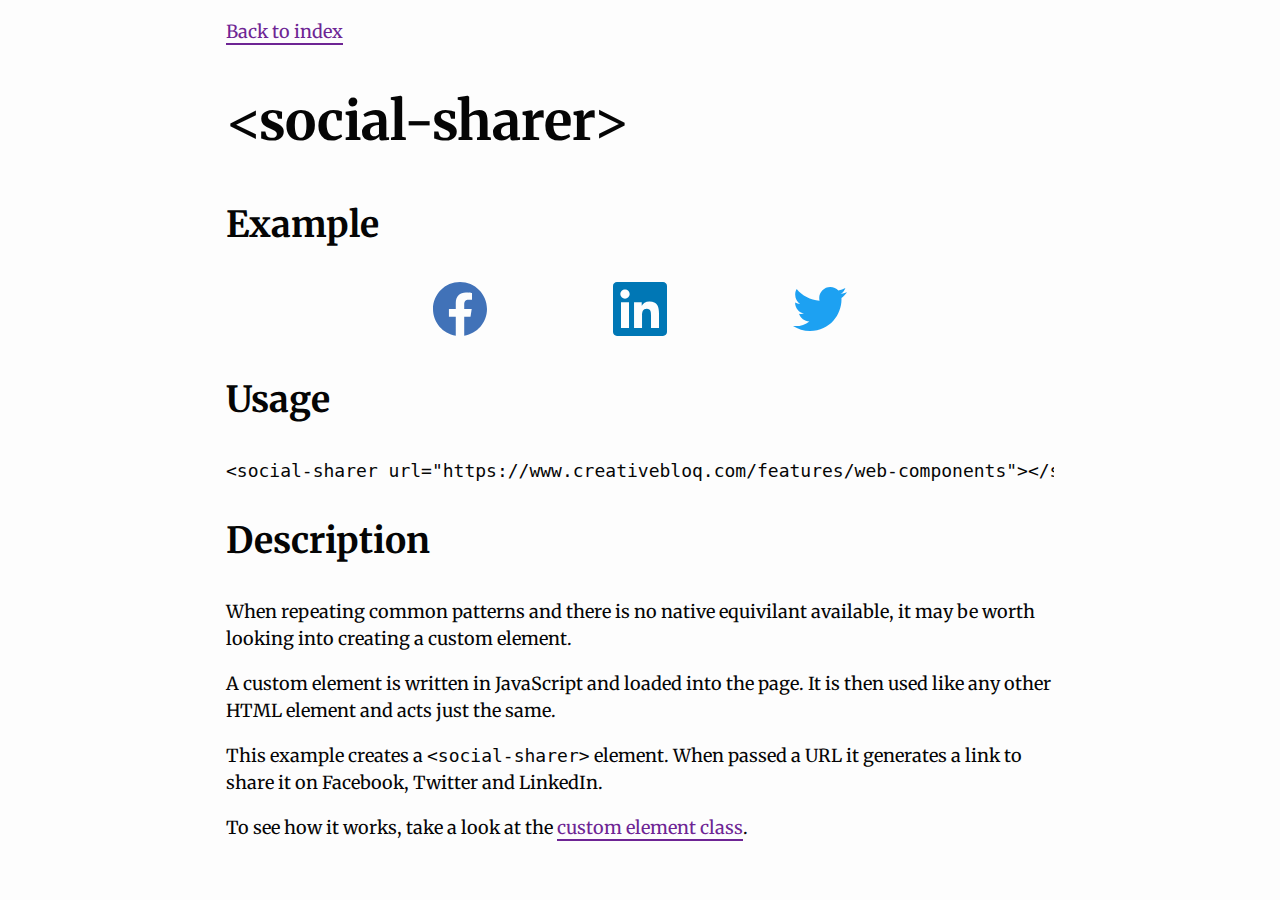
<file: social-sharer/index.html>
<!DOCTYPE html>
<html lang="en">
  <head>
    <meta charset="UTF-8" />
    <meta name="viewport" content="width=device-width, initial-scale=1.0" />
    <meta http-equiv="X-UA-Compatible" content="ie=edge" />
    <link rel="stylesheet" type="text/css" href="../assets/normalize.css" />
    <link rel="stylesheet" type="text/css" href="../assets/global.css" />
    <script src="social-sharer.js"></script>
    <title>&lt;social-sharer&gt; custom element - HTML in 2019</title>
  </head>
  <body>
    <nav>
      <div class="container">
        <a href="../index.html">Back to index</a>
      </div>
    </nav>
    <main class="container">
      <header>
        <h1>&lt;social-sharer&gt;</h1>
      </header>
      <section>
        <h2>Example</h2>
        <social-sharer
          url="https://www.creativebloq.com/features/web-components"
        ></social-sharer>
      </section>
      <section>
        <h2>Usage</h2>
        <pre><code>&lt;social-sharer url=&quot;https://www.creativebloq.com/features/web-components&quot;&gt;&lt;/social-sharer&gt;</code></pre>
      </section>
      <section>
        <h2>Description</h2>
        <p>
          When repeating common patterns and there is no native equivilant
          available, it may be worth looking into creating a custom element.
        </p>

        <p>
          A custom element is written in JavaScript and loaded into the page. It
          is then used like any other HTML element and acts just the same.
        </p>

        <p>
          This example creates a <code>&lt;social-sharer&gt;</code> element.
          When passed a URL it generates a link to share it on Facebook, Twitter
          and LinkedIn.
        </p>

        <p>
          To see how it works, take a look at the
          <a href="social-sharer.js">custom element class</a>.
        </p>
      </section>
    </main>
  </body>
</html>
</file>
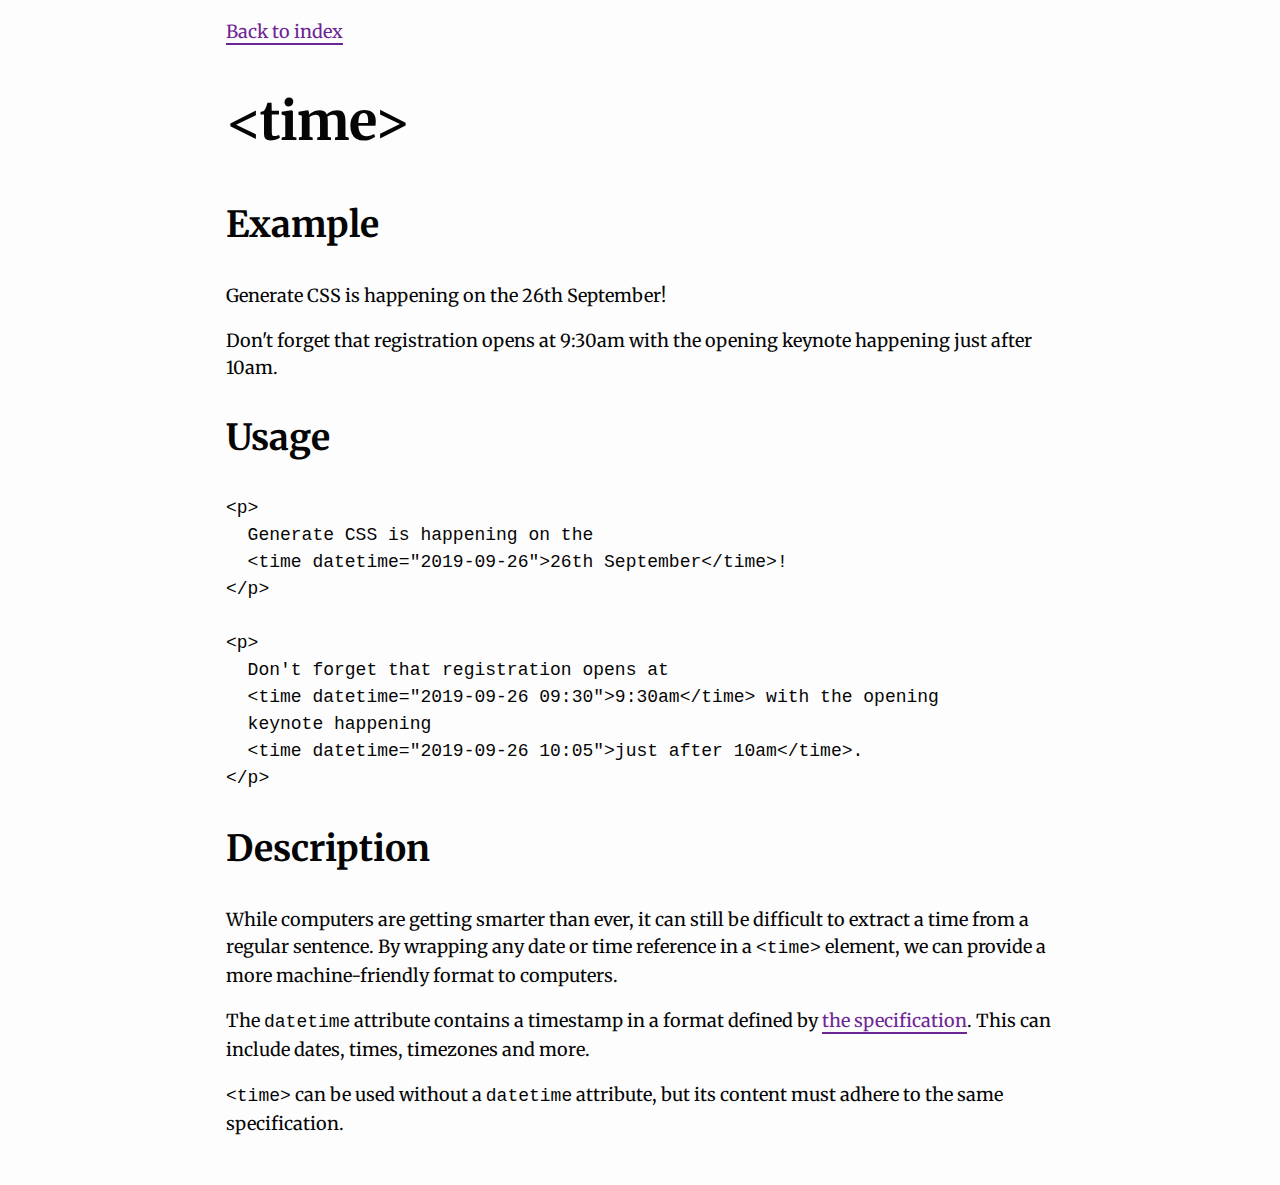
<file: time/index.html>
<!DOCTYPE html>
<html lang="en">
  <head>
    <meta charset="UTF-8" />
    <meta name="viewport" content="width=device-width, initial-scale=1.0" />
    <meta http-equiv="X-UA-Compatible" content="ie=edge" />
    <link rel="stylesheet" type="text/css" href="../assets/normalize.css" />
    <link rel="stylesheet" type="text/css" href="../assets/global.css" />
    <title>&lt;time&gt; - HTML in 2019</title>
  </head>
  <body>
    <nav>
      <div class="container">
        <a href="../index.html">Back to index</a>
      </div>
    </nav>
    <main class="container">
      <header>
        <h1>&lt;time&gt;</h1>
      </header>
      <section>
        <h2>Example</h2>
        <p>
          Generate CSS is happening on the
          <time datetime="2019-09-26">26th September</time>!
        </p>

        <p>
          Don't forget that registration opens at
          <time datetime="2019-09-26 09:30">9:30am</time> with the opening
          keynote happening
          <time datetime="2019-09-26 10:05">just after 10am</time>.
        </p>
      </section>
      <section>
        <h2>Usage</h2>
        <pre><code>&lt;p&gt;
  Generate CSS is happening on the
  &lt;time datetime=&quot;2019-09-26&quot;&gt;26th September&lt;/time&gt;!
&lt;/p&gt;

&lt;p&gt;
  Don&apos;t forget that registration opens at
  &lt;time datetime=&quot;2019-09-26 09:30&quot;&gt;9:30am&lt;/time&gt; with the opening
  keynote happening
  &lt;time datetime=&quot;2019-09-26 10:05&quot;&gt;just after 10am&lt;/time&gt;.
&lt;/p&gt;</code></pre>
      </section>
      <section>
        <h2>Description</h2>
        <p>
          While computers are getting smarter than ever, it can still be
          difficult to extract a time from a regular sentence. By wrapping any
          date or time reference in a <code>&lt;time&gt;</code> element, we can
          provide a more machine-friendly format to computers.
        </p>

        <p>
          The <code>datetime</code> attribute contains a timestamp in a format
          defined by
          <a
            href="https://html.spec.whatwg.org/multipage/text-level-semantics.html#datetime-value"
            rel="noopener noreferrer"
            target="_blank"
            >the specification</a
          >. This can include dates, times, timezones and more.
        </p>

        <p>
          <code>&lt;time&gt;</code> can be used without a
          <code>datetime</code> attribute, but its content must adhere to the
          same specification.
        </p>
      </section>
    </main>
  </body>
</html>
</file>
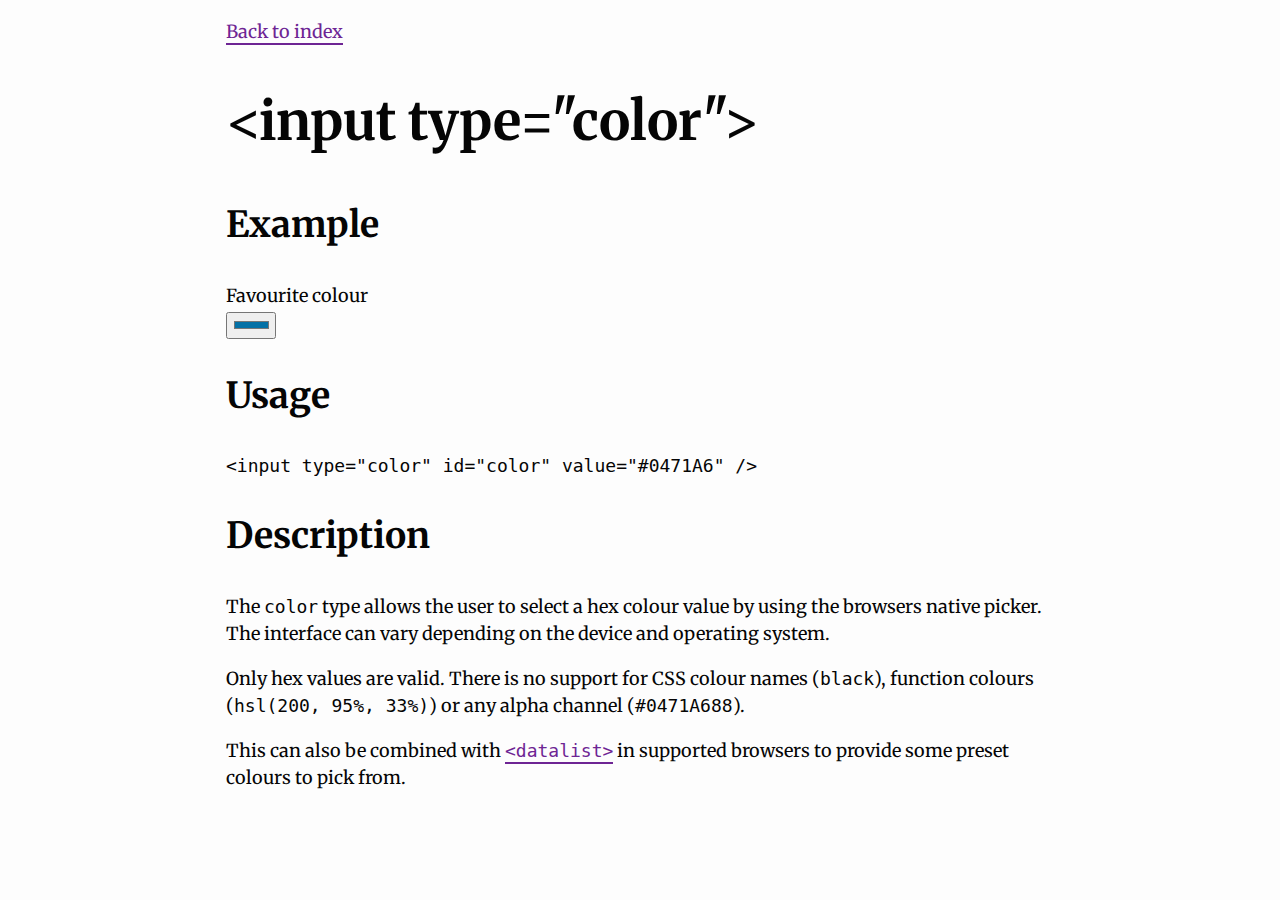
<file: input/color/index.html>
<!DOCTYPE html>
<html lang="en">
  <head>
    <meta charset="UTF-8" />
    <meta name="viewport" content="width=device-width, initial-scale=1.0" />
    <meta http-equiv="X-UA-Compatible" content="ie=edge" />
    <link rel="stylesheet" type="text/css" href="../../assets/normalize.css" />
    <link rel="stylesheet" type="text/css" href="../../assets/global.css" />
    <title>&lt;input type="color"&gt; - HTML in 2019</title>
  </head>
  <body>
    <nav>
      <div class="container">
        <a href="../../index.html">Back to index</a>
      </div>
    </nav>
    <main class="container">
      <header>
        <h1>&lt;input type="color"&gt;</h1>
      </header>
      <section>
        <h2>Example</h2>
        <label for="color">Favourite colour</label>
        <input type="color" id="color" value="#0471A6" />
      </section>
      <section>
        <h2>Usage</h2>
        <pre><code>&lt;input type=&quot;color&quot; id=&quot;color&quot; value=&quot;#0471A6&quot; /&gt;</code></pre>
      </section>
      <section>
        <h2>Description</h2>
        <p>
          The <code>color</code> type allows the user to select a hex colour
          value by using the browsers native picker. The interface can vary
          depending on the device and operating system.
        </p>

        <p>
          Only hex values are valid. There is no support for CSS colour names
          (<code>black</code>), function colours (<code>hsl(200, 95%, 33%)</code
          >) or any alpha channel (<code>#0471A688</code>).
        </p>

        <p>
          This can also be combined with
          <a href="../../datalist/index.html"><code>&lt;datalist&gt;</code></a>
          in supported browsers to provide some preset colours to pick from.
        </p>
      </section>
    </main>
  </body>
</html>
</file>
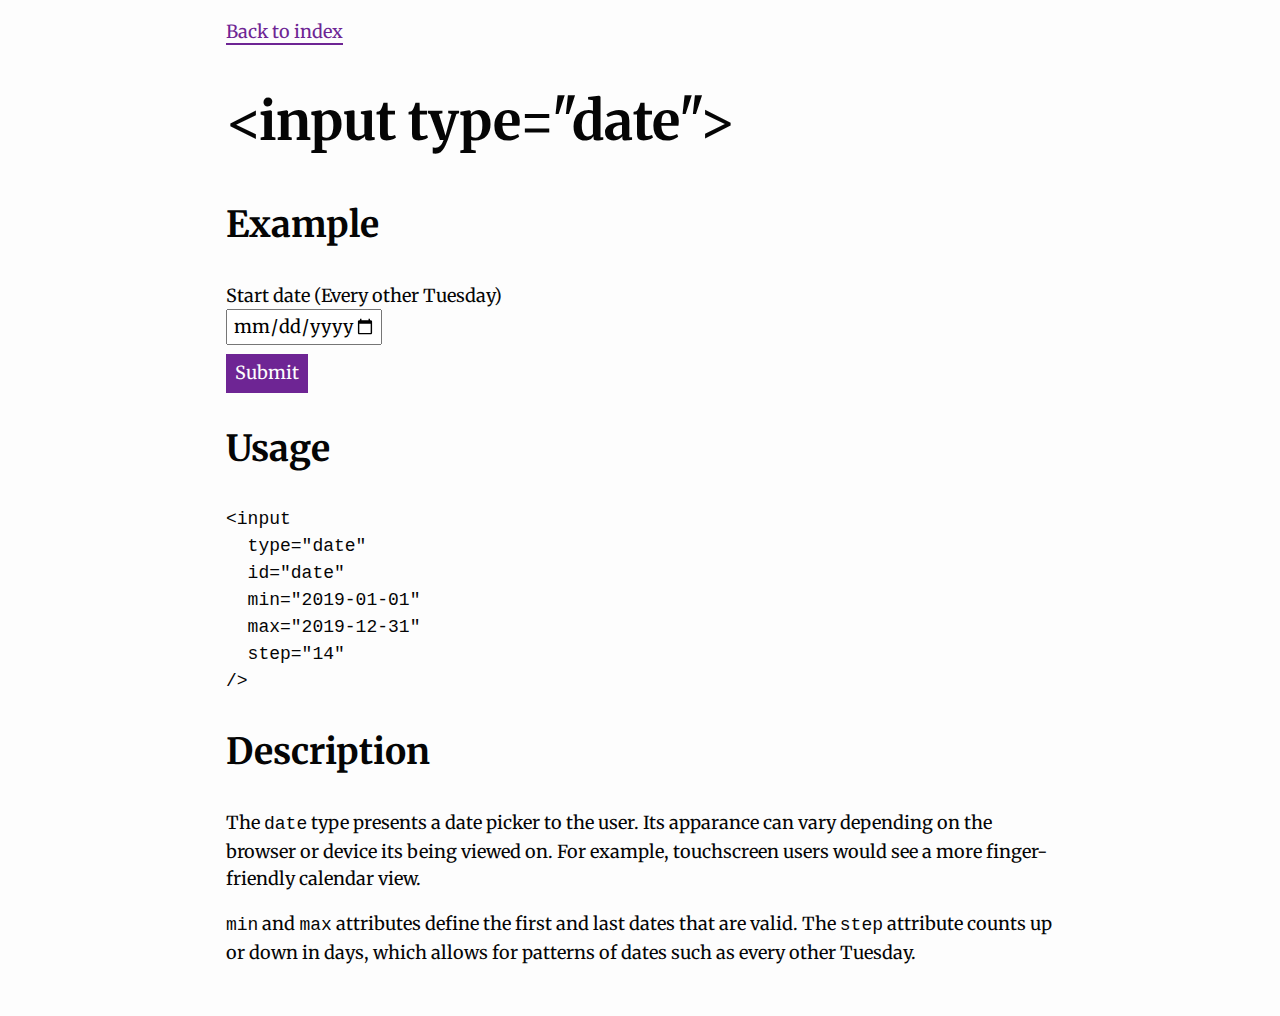
<file: input/date/index.html>
<!DOCTYPE html>
<html lang="en">
  <head>
    <meta charset="UTF-8" />
    <meta name="viewport" content="width=device-width, initial-scale=1.0" />
    <meta http-equiv="X-UA-Compatible" content="ie=edge" />
    <link rel="stylesheet" type="text/css" href="../../assets/normalize.css" />
    <link rel="stylesheet" type="text/css" href="../../assets/global.css" />
    <script defer src="../forms.js"></script>
    <title>&lt;input type="date"&gt; - HTML in 2019</title>
  </head>
  <body>
    <nav>
      <div class="container">
        <a href="../../index.html">Back to index</a>
      </div>
    </nav>
    <main class="container">
      <header>
        <h1>&lt;input type="date"&gt;</h1>
      </header>
      <section>
        <h2>Example</h2>
        <form>
          <label for="date">Start date (Every other Tuesday)</label>
          <input
            type="date"
            id="date"
            min="2019-01-01"
            max="2019-12-31"
            step="14"
          />
          <input type="submit" />
        </form>
      </section>
      <section>
        <h2>Usage</h2>
        <pre><code>&lt;input
  type=&quot;date&quot;
  id=&quot;date&quot;
  min=&quot;2019-01-01&quot;
  max=&quot;2019-12-31&quot;
  step=&quot;14&quot;
/&gt;</code></pre>
      </section>
      <section>
        <h2>Description</h2>
        <p>
          The <code>date</code> type presents a date picker to the user. Its
          apparance can vary depending on the browser or device its being viewed
          on. For example, touchscreen users would see a more finger-friendly
          calendar view.
        </p>

        <p>
          <code>min</code> and <code>max</code> attributes define the first and
          last dates that are valid. The <code>step</code> attribute counts up
          or down in days, which allows for patterns of dates such as every
          other Tuesday.
        </p>
      </section>
    </main>
  </body>
</html>
</file>
<file: assets/global.css>
@import url("https://fonts.googleapis.com/css?family=Merriweather:400,700&display=swap");

* {
  box-sizing: border-box;
}

:root {
  --black: #050505;
  --action-color: #6e2594;
  --highlight-color: #48e5c2;
  --white: #fdfdfd;
}

html {
  background: var(--white);
  color: var(--black);
  font-family: "Merriweather", Georgia, "Times New Roman", Times, serif;
  font-size: 18px;
  line-height: 1.5;
}

nav {
  padding: 1rem 0 0;
}

a {
  color: var(--action-color);
  border-bottom: 0.125rem solid var(--action-color);
  text-decoration: none;
}

h1,
h2 {
  white-space: nowrap;
  overflow: hidden;
  text-overflow: ellipsis;
}

h1 {
  font-size: 3rem;
}

h2 {
  font-size: 2rem;
}

li {
  margin: 0.5rem 0;
}

pre {
  max-width: 100%;
  overflow-x: scroll;
}

label {
  display: block;
}

input {
  padding: 0.25rem;
}

button,
input[type="submit"] {
  -webkit-appearance: none;
  appearance: none;
  border: none;
  background: var(--action-color);
  color: var(--white);
  cursor: pointer;
  display: block;
  margin-top: 0.5rem;
  padding: 0.5rem;
}

.container {
  margin: 0 auto;
  max-width: 50rem;
  padding: 0 2rem;
}

main.container {
  padding-bottom: 2rem;
}
</file>
<file: dialog/style.css>
dialog#js-powered {
  border: none;
}

dialog#js-powered::backdrop {
  background: rgba(0, 0, 0, 0.75);
}

dialog#js-powered .options {
  display: flex;
  margin: 1rem 0;
}

dialog#js-powered .options > input {
  flex: 1;
  margin: 0 1rem;
}

#dialog-output {
  display: inline-block;
  font-weight: bold;
  margin: 1rem 0;
}
</file>
<file: figure/style.css>
figure {
  width: 66%;
  margin: 0 auto;
}

img {
  display: block;
  max-width: 100%;
}

figcaption {
  background: var(--highlight-color);
  white-space: nowrap;
  overflow: hidden;
  text-overflow: ellipsis;
  padding: 0.5rem;
  text-align: center;
}
</file>
<file: menu/style.css>
menu {
  list-style: none;
  margin: 0;
  padding: 0;
}

menu li {
  display: inline-block;
  list-style: none;
}
</file>
<file: picture/style.css>
picture,
picture > * {
  max-width: 100%;
}

picture,
img {
  display: block;
  margin: 0 auto;
}
</file>
